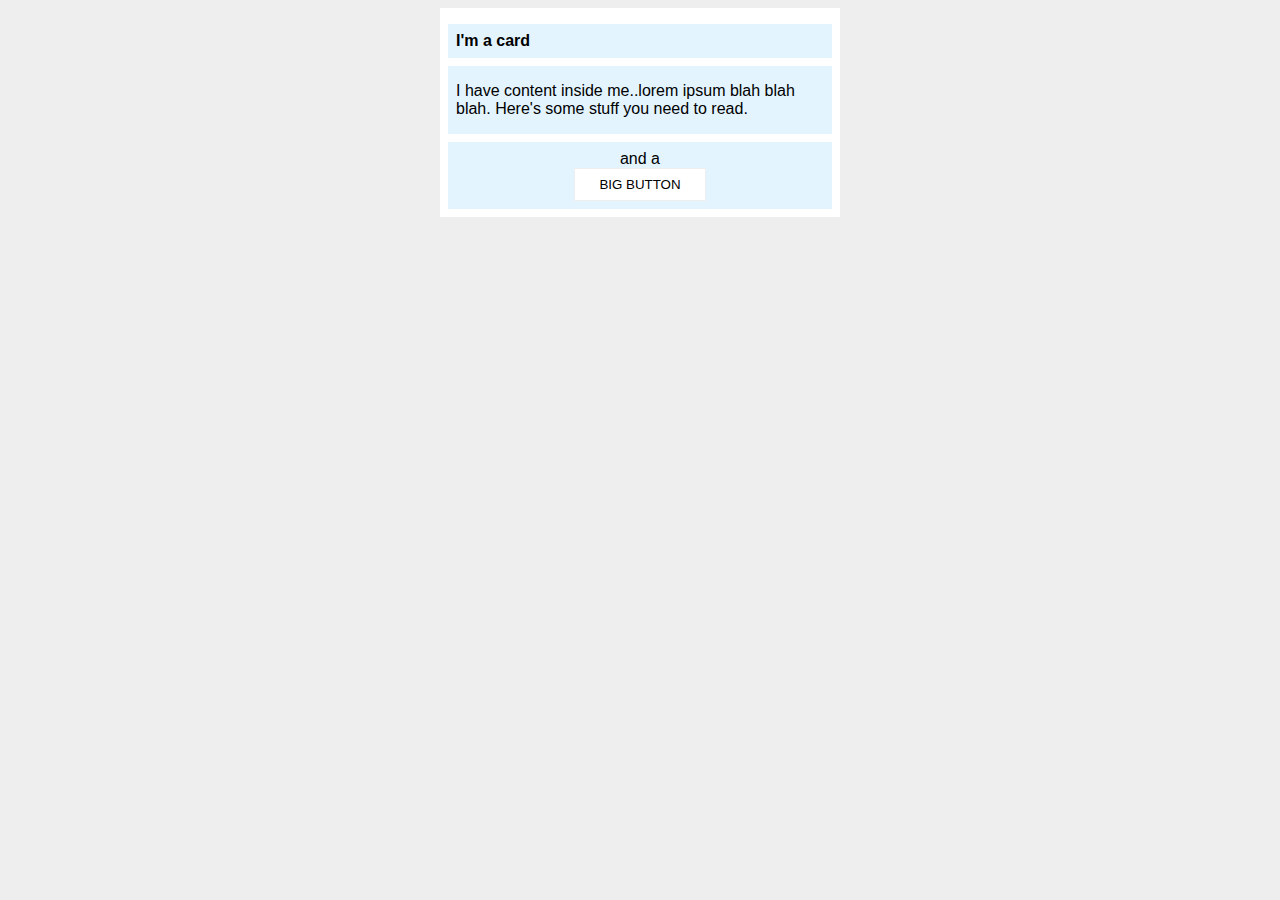
<file: foundations/block-and-inline/02-margin-and-padding-2/index.html>
<!DOCTYPE html>
<html lang="en">
  <head>
    <meta charset="UTF-8">
    <meta http-equiv="X-UA-Compatible" content="IE=edge">
    <meta name="viewport" content="width=device-width, initial-scale=1.0">
    <title>Margin and Padding exercise 2</title>
    <link rel="stylesheet" href="style.css">
  </head>
  <body>
    <div class="card">
      <h1 class="title">I'm a card</h1>
      <div class="content">I have content inside me..lorem ipsum blah blah blah. Here's some stuff you need to read.</div>
      <div class="button-container">and a <button>BIG BUTTON</button></div>
    </div>
  </body>
</html>
</file>
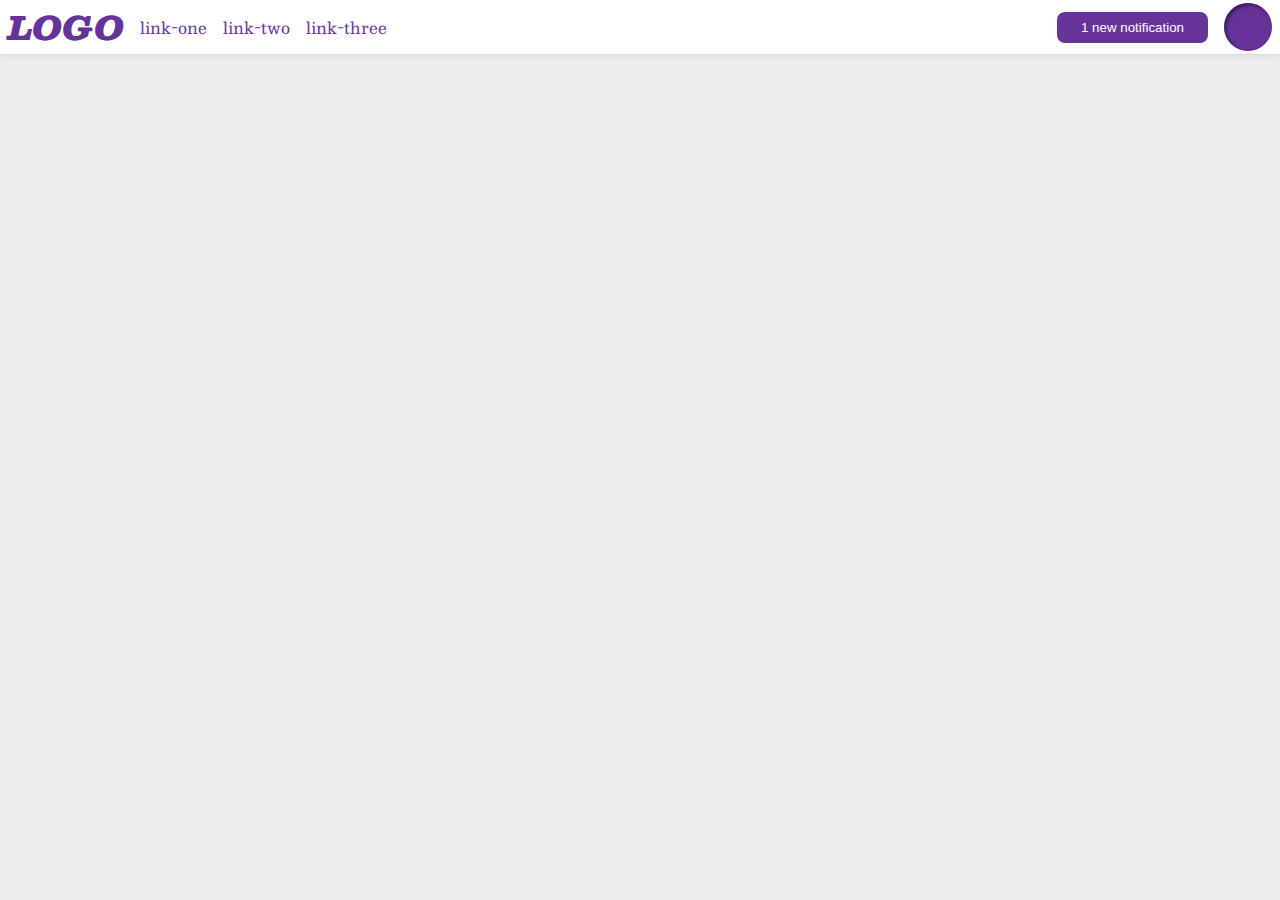
<file: foundations/flex/03-flex-header-2/index.html>
<!DOCTYPE html>
<html lang="en">
  <head>
    <meta charset="UTF-8">
    <meta http-equiv="X-UA-Compatible" content="IE=edge">
    <meta name="viewport" content="width=device-width, initial-scale=1.0">
    <title>Flex Header 2</title>
    <link rel="stylesheet" href="style.css">
  </head>
  <body>
    <div class="header">
      <div class="logo">
        LOGO
      </div>
      <ul class="links">
        <li><a href="https://google.com">link-one</a></li>
        <li><a href="https://google.com">link-two</a></li>
        <li><a href="https://google.com">link-three</a></li>
      </ul>
      <div class="right-rail">
      <button class="notifications">
        1 new notification
      </button>
      <div class="profile-image"></div>
    </div>
    </div>
  </body>
</html>
</file>
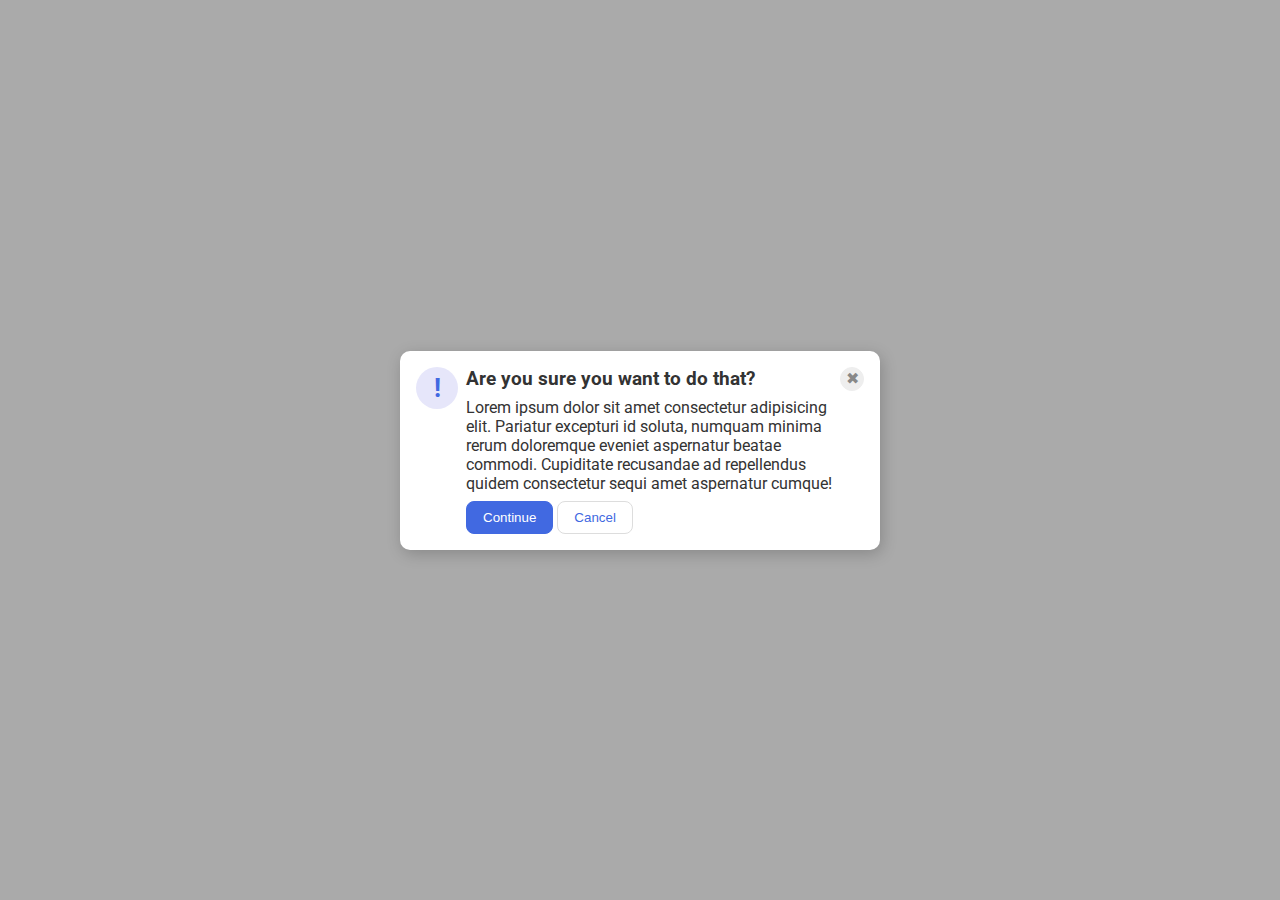
<file: foundations/flex/05-flex-modal/index.html>
<!DOCTYPE html>
<html lang="en">
  <head>
    <meta charset="UTF-8">
    <meta http-equiv="X-UA-Compatible" content="IE=edge">
    <meta name="viewport" content="width=device-width, initial-scale=1.0">
    <link rel="stylesheet" href="style.css">
    <title>Modal</title>
  </head>
  <body>
    <div class="modal">
      <div class="icon">!</div>
      <div class="heading">
      <div class="header">Are you sure you want to do that?</div>
      <div class="text">Lorem ipsum dolor sit amet consectetur adipisicing elit. Pariatur excepturi id soluta, numquam minima rerum doloremque eveniet aspernatur beatae commodi. Cupiditate recusandae ad repellendus quidem consectetur sequi amet aspernatur cumque!</div>
      <button class="continue">Continue</button>
      <button class="cancel">Cancel</button>
      </div>
      <button class="close-button">✖</button>
      
    </div>
  </body>
</html>
</file>
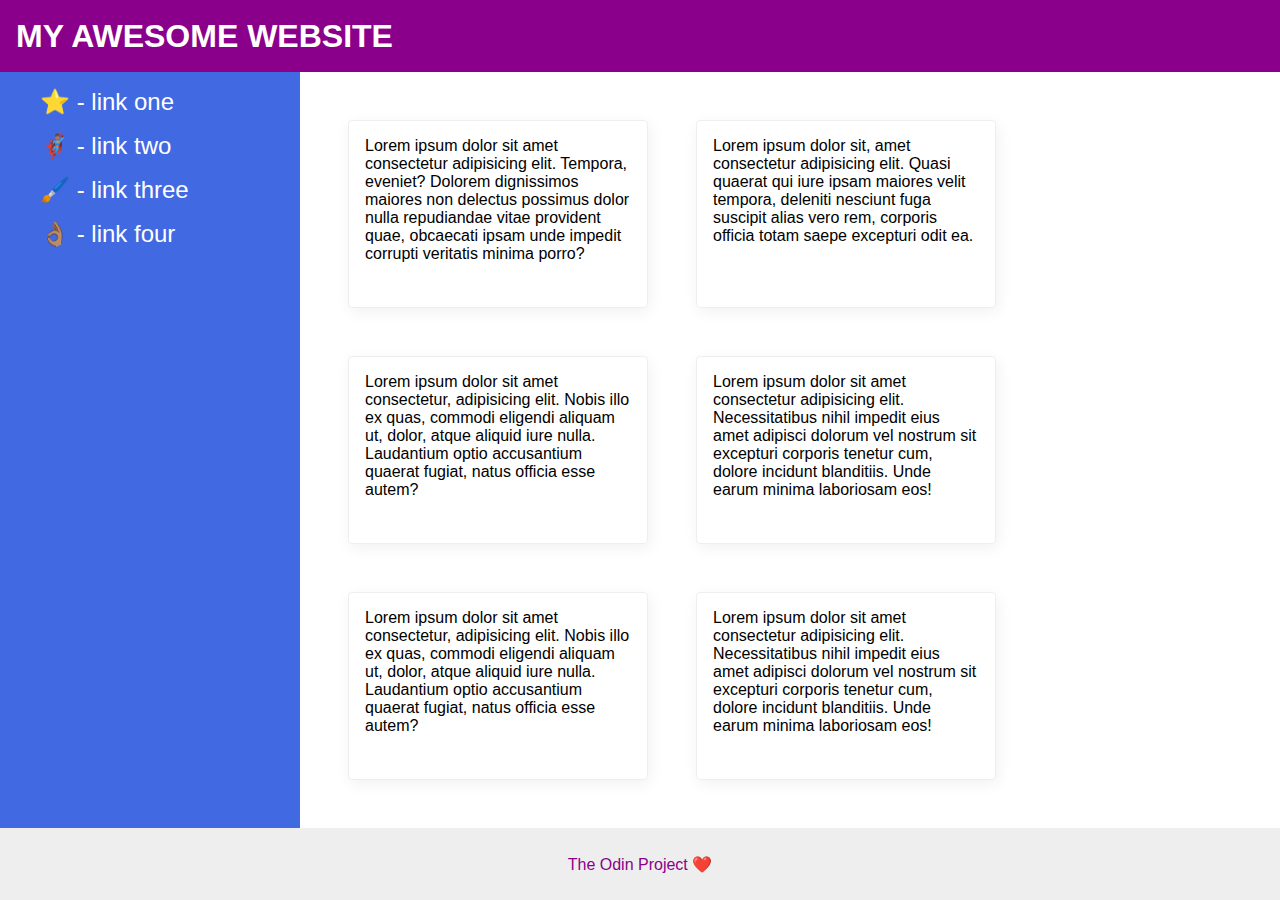
<file: foundations/flex/07-flex-layout-2/index.html>
<!DOCTYPE html>
<html lang="en">
  <head>
    <meta charset="UTF-8">
    <meta http-equiv="X-UA-Compatible" content="IE=edge">
    <meta name="viewport" content="width=device-width, initial-scale=1.0">
    <title>The Holy Grail</title>
    <link rel="stylesheet" href="style.css">
  </head>
  <body>
    <div class="header">
      MY AWESOME WEBSITE
    </div>
    
    <div class="main-content">
    <div class="sidebar">
      <ul>
        <li><a href="#">⭐ - link one</a></li>
        <li><a href="#">🦸🏽‍♂️ - link two</a></li>
        <li><a href="#">🖌️ - link three</a></li>
        <li><a href="#">👌🏽 - link four</a></li>
      </ul>
    </div>
    <div class="cards">
    
    <div class="card">Lorem ipsum dolor sit amet consectetur adipisicing elit. Tempora, eveniet? Dolorem dignissimos maiores non delectus possimus dolor nulla repudiandae vitae provident quae, obcaecati ipsam unde impedit corrupti veritatis minima porro?</div>
    <div class="card">Lorem ipsum dolor sit, amet consectetur adipisicing elit. Quasi quaerat qui iure ipsam maiores velit tempora, deleniti nesciunt fuga suscipit alias vero rem, corporis officia totam saepe excepturi odit ea.</div>
    <div class="card">Lorem ipsum dolor sit amet consectetur, adipisicing elit. Nobis illo ex quas, commodi eligendi aliquam ut, dolor, atque aliquid iure nulla. Laudantium optio accusantium quaerat fugiat, natus officia esse autem?</div>
    <div class="card">Lorem ipsum dolor sit amet consectetur adipisicing elit. Necessitatibus nihil impedit eius amet adipisci dolorum vel nostrum sit excepturi corporis tenetur cum, dolore incidunt blanditiis. Unde earum minima laboriosam eos!</div>
    <div class="card">Lorem ipsum dolor sit amet consectetur, adipisicing elit. Nobis illo ex quas, commodi eligendi aliquam ut, dolor, atque aliquid iure nulla. Laudantium optio accusantium quaerat fugiat, natus officia esse autem?</div>
    <div class="card">Lorem ipsum dolor sit amet consectetur adipisicing elit. Necessitatibus nihil impedit eius amet adipisci dolorum vel nostrum sit excepturi corporis tenetur cum, dolore incidunt blanditiis. Unde earum minima laboriosam eos!</div>
  
</div>
  </div>
    <div class="footer">
      The Odin Project ❤️
    </div>
  </body>
</html>
</file>
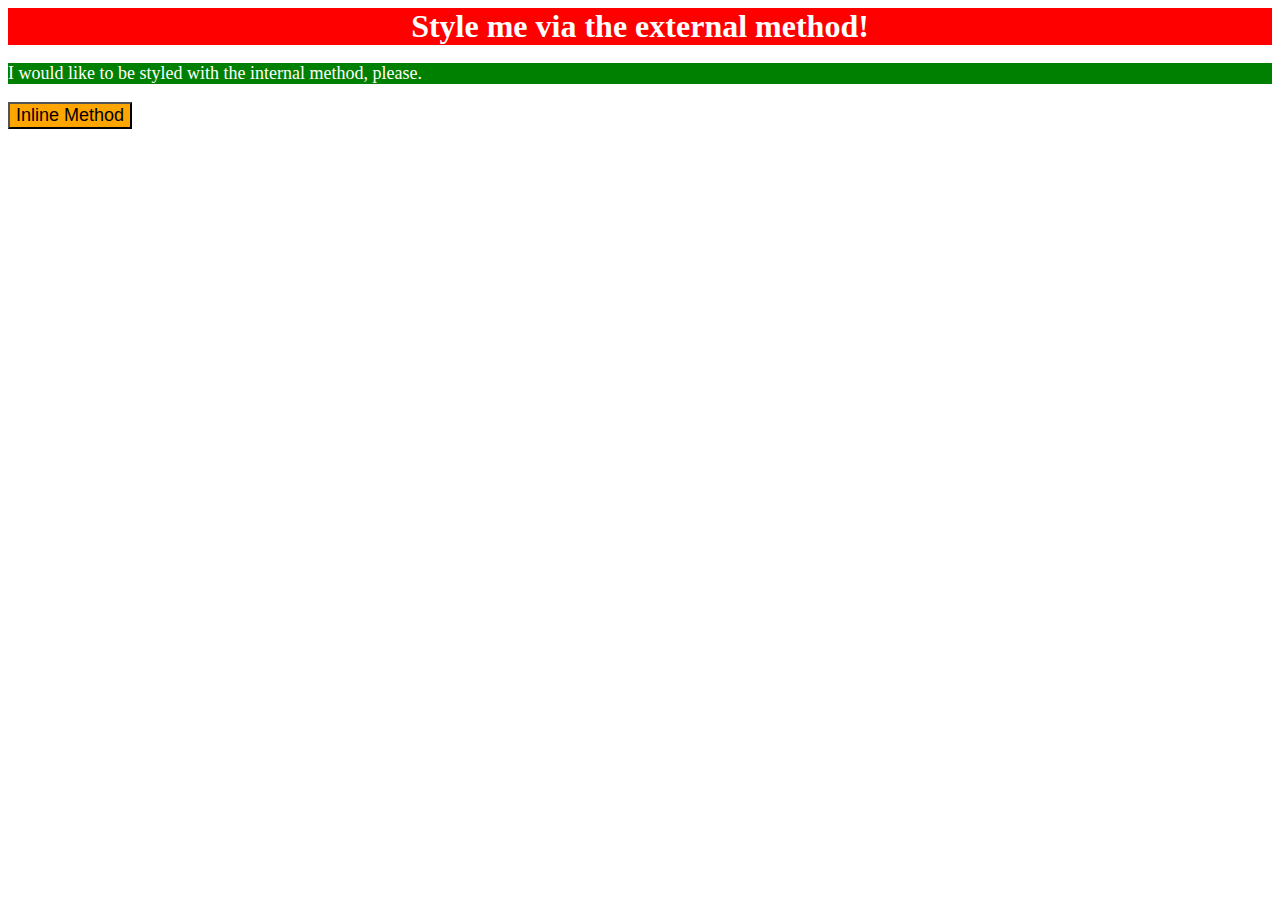
<file: foundations/intro-to-css/01-css-methods/index.html>
<!DOCTYPE html>
<html lang="en">
  <head>
    <meta charset="UTF-8">
    <meta http-equiv="X-UA-Compatible" content="IE=edge">
    <meta name="viewport" content="width=device-width, initial-scale=1.0">
    <title>Methods for Adding CSS</title>
    <link rel="stylesheet" href="./styles.css">
    <style>
      p {
        background-color: green;
        color: white;
        font-size: 18px;
      }
    </style>
  </head>
  <body>
    <div>Style me via the external method!</div>
    <p>I would like to be styled with the internal method, please.</p>
    <button style="background-color: orange; font-size: 18px;">Inline Method</button>
  </body>
</html>
</file>
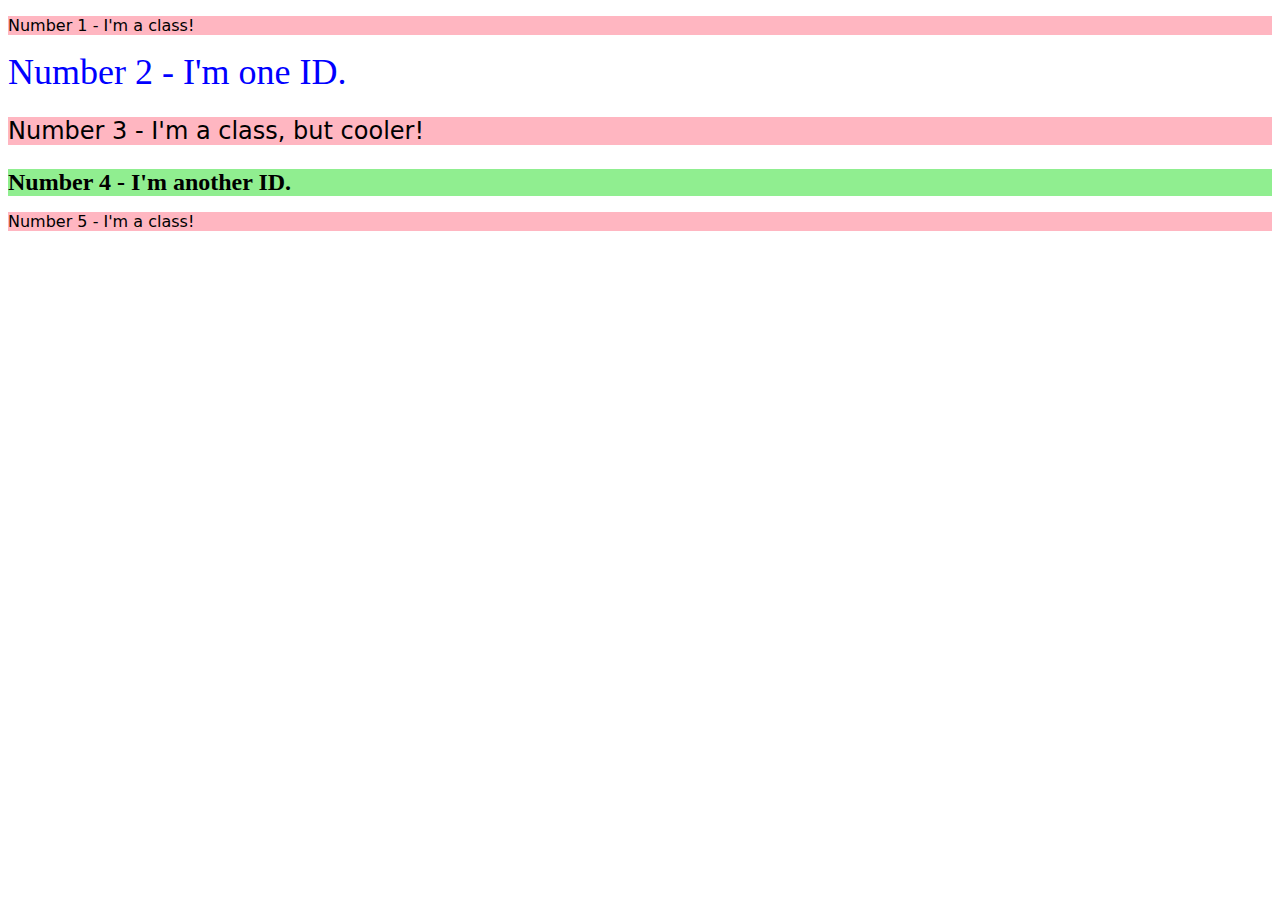
<file: foundations/intro-to-css/02-class-id-selectors/index.html>
<!DOCTYPE html>
<html lang="en">
  <head>
    <meta charset="UTF-8">
    <meta http-equiv="X-UA-Compatible" content="IE=edge">
    <meta name="viewport" content="width=device-width, initial-scale=1.0">
    <title>Class and ID Selectors</title>
    <link rel="stylesheet" href="style.css">
  </head>
  <body>
    <p class="odd">Number 1 - I'm a class!</p>
    <div id="second">Number 2 - I'm one ID.</div>
    <p class="odd third">Number 3 - I'm a class, but cooler!</p>
    <div id="fourth">Number 4 - I'm another ID.</div>
    <p class="odd">Number 5 - I'm a class!</p>
  </body>
</html>
</file>
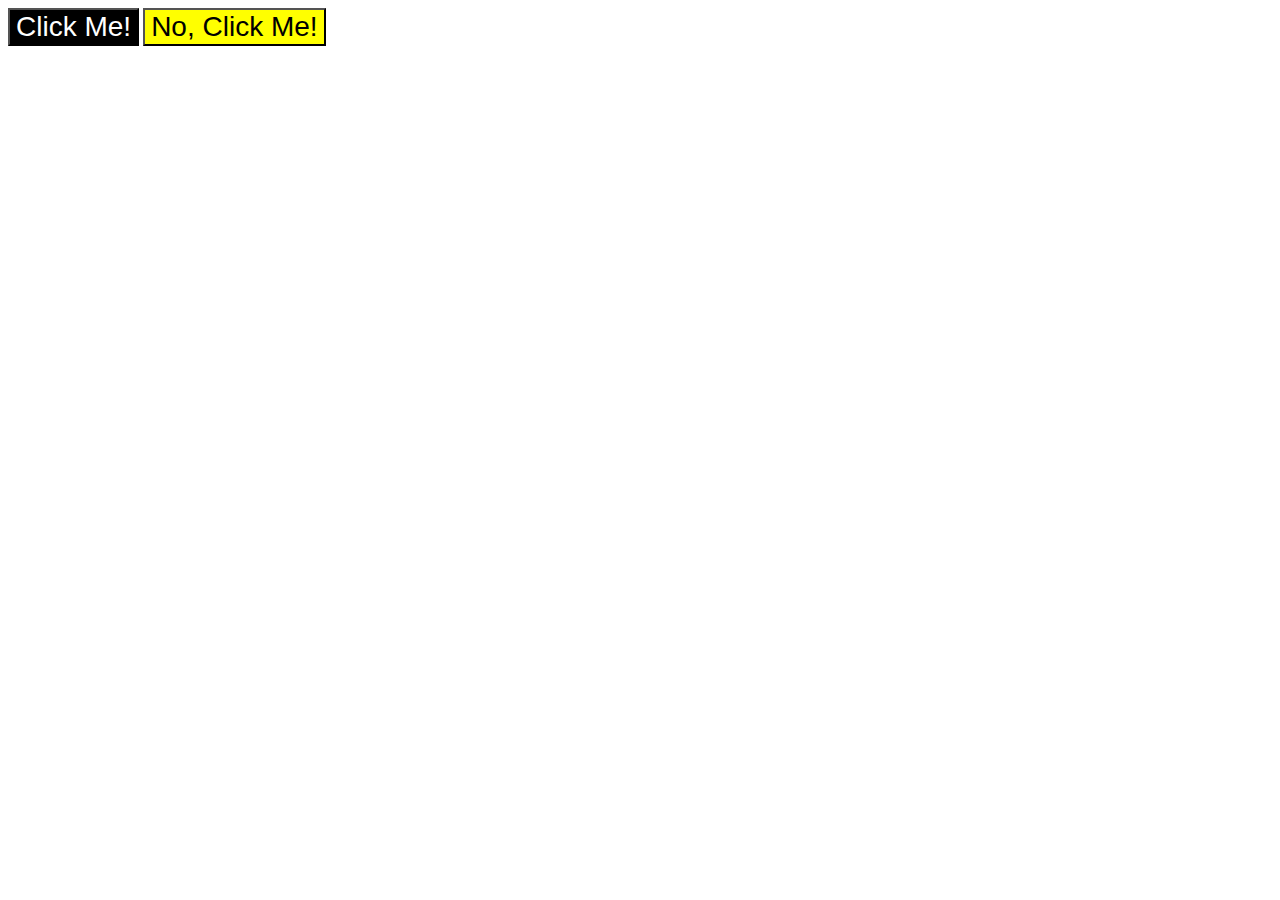
<file: foundations/intro-to-css/03-grouping-selectors/index.html>
<!DOCTYPE html>
<html lang="en">
  <head>
    <meta charset="UTF-8">
    <meta http-equiv="X-UA-Compatible" content="IE=edge">
    <meta name="viewport" content="width=device-width, initial-scale=1.0">
    <title>Grouping Selectors</title>
    <link rel="stylesheet" href="style.css">
  </head>
  <body>
    <button class="button-black">Click Me!</button>
    <button class="button-yellow">No, Click Me!</button>
  </body>
</html>
</file>
<file: foundations/block-and-inline/02-margin-and-padding-2/style.css>
* {
  box-sizing: border-box;
}

body {
  background: #eee;
  font-family: sans-serif;
}

.card {
  width: 400px;
  background: #fff;
  margin: 8px auto;
  padding: 8px;
}

.title {
  background: #e3f4ff;
  font-size: 16px;
  width: auto;
  margin: 8px auto;
  padding: 8px;
}

.content {
  background: #e3f4ff;
  padding: 16px 8px 16px 8px;
  width: auto;
  margin: 8px auto;
}

.button-container {
  background: #e3f4ff;
  width: auto;
  padding: 8px;
  margin: auto;
  text-align: center;
}

button {
  background: white;
  border: 1px solid #eee;
  padding: 8px 24px 8px 24px;
  margin: auto;
  display: block;
}
</file>
<file: foundations/flex/03-flex-header-2/style.css>
/* this is some magical font-importing.  
you'll learn about it later. */
@import url('https://fonts.googleapis.com/css2?family=Besley:ital,wght@0,400;1,900&display=swap');

* {
  box-sizing: border-box;
  margin: 0;
  padding: 0;
}

body {
  margin: 0;
  background: #eee;
  font-family: Besley, serif;
}

.header {
  background: white;
  border-bottom: 1px solid #ddd;
  box-shadow: 0 0 8px rgba(0,0,0,.1);
  display: flex;
  justify-content: flex-start;
  align-items: center;
  padding: 0 8px;
  gap: 16px;
}

.profile-image {
  background: rebeccapurple;
  box-shadow: inset 2px 2px 4px rgba(0,0,0,.5);
  border-radius: 50%;
  width: 48px;
  height: 48px;
}

.logo {
  color: rebeccapurple;
  font-size: 32px;
  font-weight: 900;
  font-style: italic;
}

button {
  border: none;
  border-radius: 8px;
  background: rebeccapurple;
  color: white;
  padding: 8px 24px;
}

a {
  /* this removes the line under our links */
  text-decoration: none;
  color: rebeccapurple;
}

ul {
  list-style-type: none;
  display: flex;
  gap: 16px;
}

.links {
  margin-right: auto;
}

.right-rail {
  display: flex;
  align-items: center;
  gap: 16px;
}
</file>
<file: foundations/flex/05-flex-modal/style.css>
@import url('https://fonts.googleapis.com/css2?family=Roboto:wght@400;700&display=swap');

*{
  box-sizing: border-box;
  margin: 0;
  padding: 0;
}
html, body {
  height: 100%;
}

body {
  font-family: Roboto, sans-serif;
  margin: 0;
  background: #aaa;
  color: #333;
  /* I'll give you this one for free lol */
  display: flex;
  align-items: center;
  justify-content: center;
}

.modal {
  background: white;
  width: 480px;
  border-radius: 10px;
  box-shadow: 2px 4px 16px rgba(0,0,0,.2);
  display: flex;
  justify-content: space-around;
  padding: 16px 16px;
  gap: 8px;
}

.icon {
  color: royalblue;
  font-size: 26px;
  font-weight: 700;
  background: lavender;
  width: 42px;
  height: 42px;
  border-radius: 50%;
  display: flex;
  align-items: center;
  justify-content: center;
  flex-shrink: 0;
}

.heading {
}
.header {
  font-weight: bold;
  font-size: larger;
  margin-bottom: 8px;
}

.text {
  margin-bottom: 8px;
  flex-wrap: nowrap;
}

.close-button {
  background: #eee;
  border-radius: 50%;
  color: #888;
  font-weight: 400;
  font-size: 16px;
  height: 24px;
  width: 24px;
  display: flex;
  align-items: center;
  justify-content: center;
  border: 1px solid #eee;
  padding: 0;
  flex-shrink: 0;
}

button {
  cursor: pointer;
  padding: 8px 16px;
  border-radius: 8px;
}

button.continue {
  background: royalblue;
  border: 1px solid royalblue;
  color: white;
}

button.cancel {
  background: white;
  border: 1px solid #ddd;
  color: royalblue;
}
</file>
<file: foundations/flex/07-flex-layout-2/style.css>
* {
  box-sizing: border-box;
}

body {
  font-family: -apple-system, BlinkMacSystemFont, 'Segoe UI', Roboto, Oxygen, Ubuntu, Cantarell, 'Open Sans', 'Helvetica Neue', sans-serif;
  margin: 0;
  min-height: 100vh;
  display: flex;
  flex-direction: column;
  
}

.header {
  height: 72px;
  background: darkmagenta;
  color: white;
  display: flex;
  padding: 16px;
  align-items: center;
  font-size: 32px;
  font-weight: 900;

}

.main-content {
  display: flex;
  margin-bottom: auto;
  flex-grow: 1;
}

.footer {
  height: 72px;
  background: #eee;
  color: darkmagenta;
  display: flex;
  justify-content: center;
  align-items: center;
}

.sidebar {
  width: 300px;
  background: royalblue;
  box-sizing: border-box;
  flex-shrink: 0;
  min-width: 300px;
  
}

ul {
  list-style-type: none;
}

li {
  padding-bottom: 16px;
}

a {
  text-decoration: none;
  color: white;
  font-size: 24px;
  
}

.card {
  border: 1px solid #eee;
  box-shadow: 2px 4px 16px rgba(0,0,0,.06);
  border-radius: 4px;
  padding: 16px;
  min-height: 150px;
  max-height: 300px;
  max-width: 300px;
}

.cards {
  display: flex;
  flex-wrap: wrap;
  
  padding: 48px;
  gap: 48px;
}
</file>
<file: foundations/intro-to-css/01-css-methods/styles.css>
div {
    background-color: red;
    color: white;
    font-size: 32px;
    text-align: center;
    font-weight: bold;
}
</file>
<file: foundations/intro-to-css/02-class-id-selectors/style.css>
.odd {
    background-color: #ffb6c1;
    font-family: Verdana, DejaVu Sans, sans-serif;
}

.odd.third {
    font-size: 24px;
}

#second {
    color: #0000ff;
    font-size: 36px;
}

#fourth {
    background-color: #90ee90;
    font-size: 24px;
    font-weight: bold;
}
</file>
<file: foundations/intro-to-css/03-grouping-selectors/style.css>
.button-black,
.button-yellow {
    font-size: 28px;
    font-family: Helvetica, 'Times New Roman', sans-serif;
}

.button-black {
    background-color: black;
    color: white;
}

.button-yellow {
    background-color: yellow;
}
</file>
